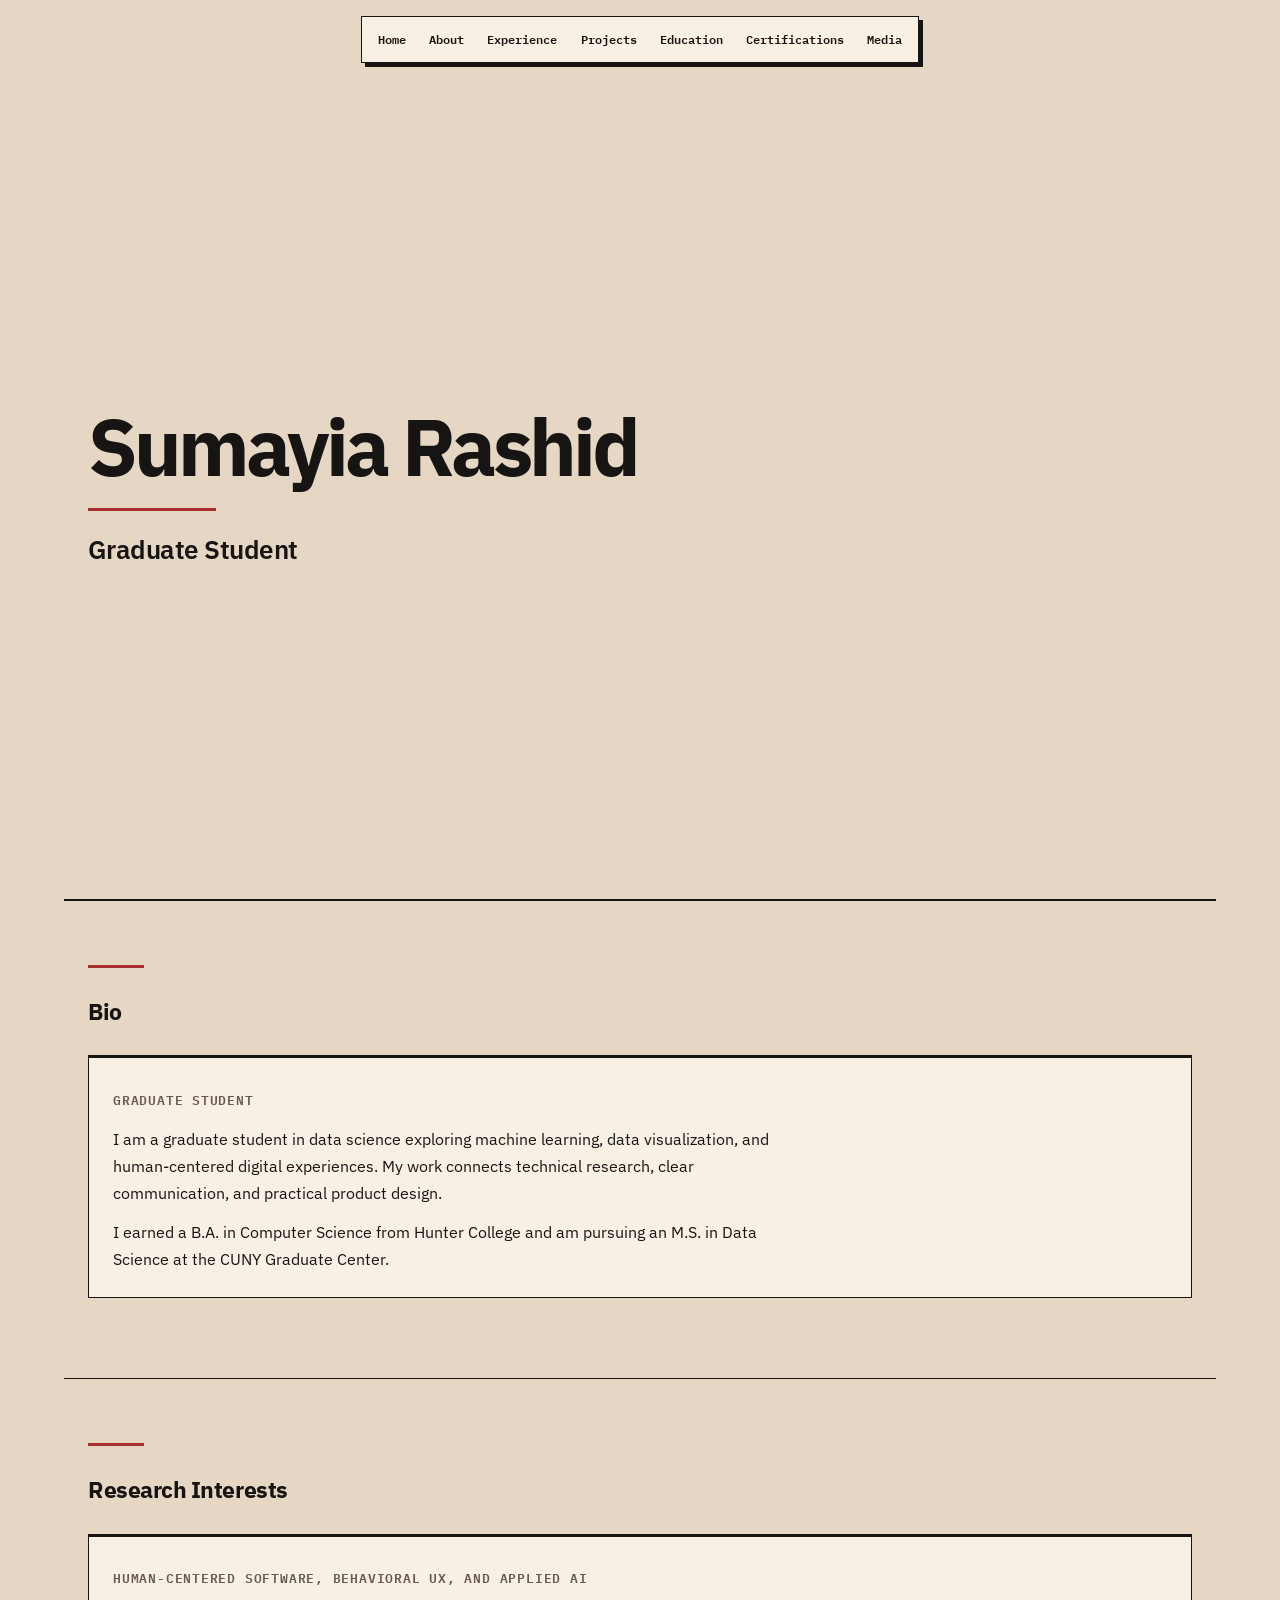
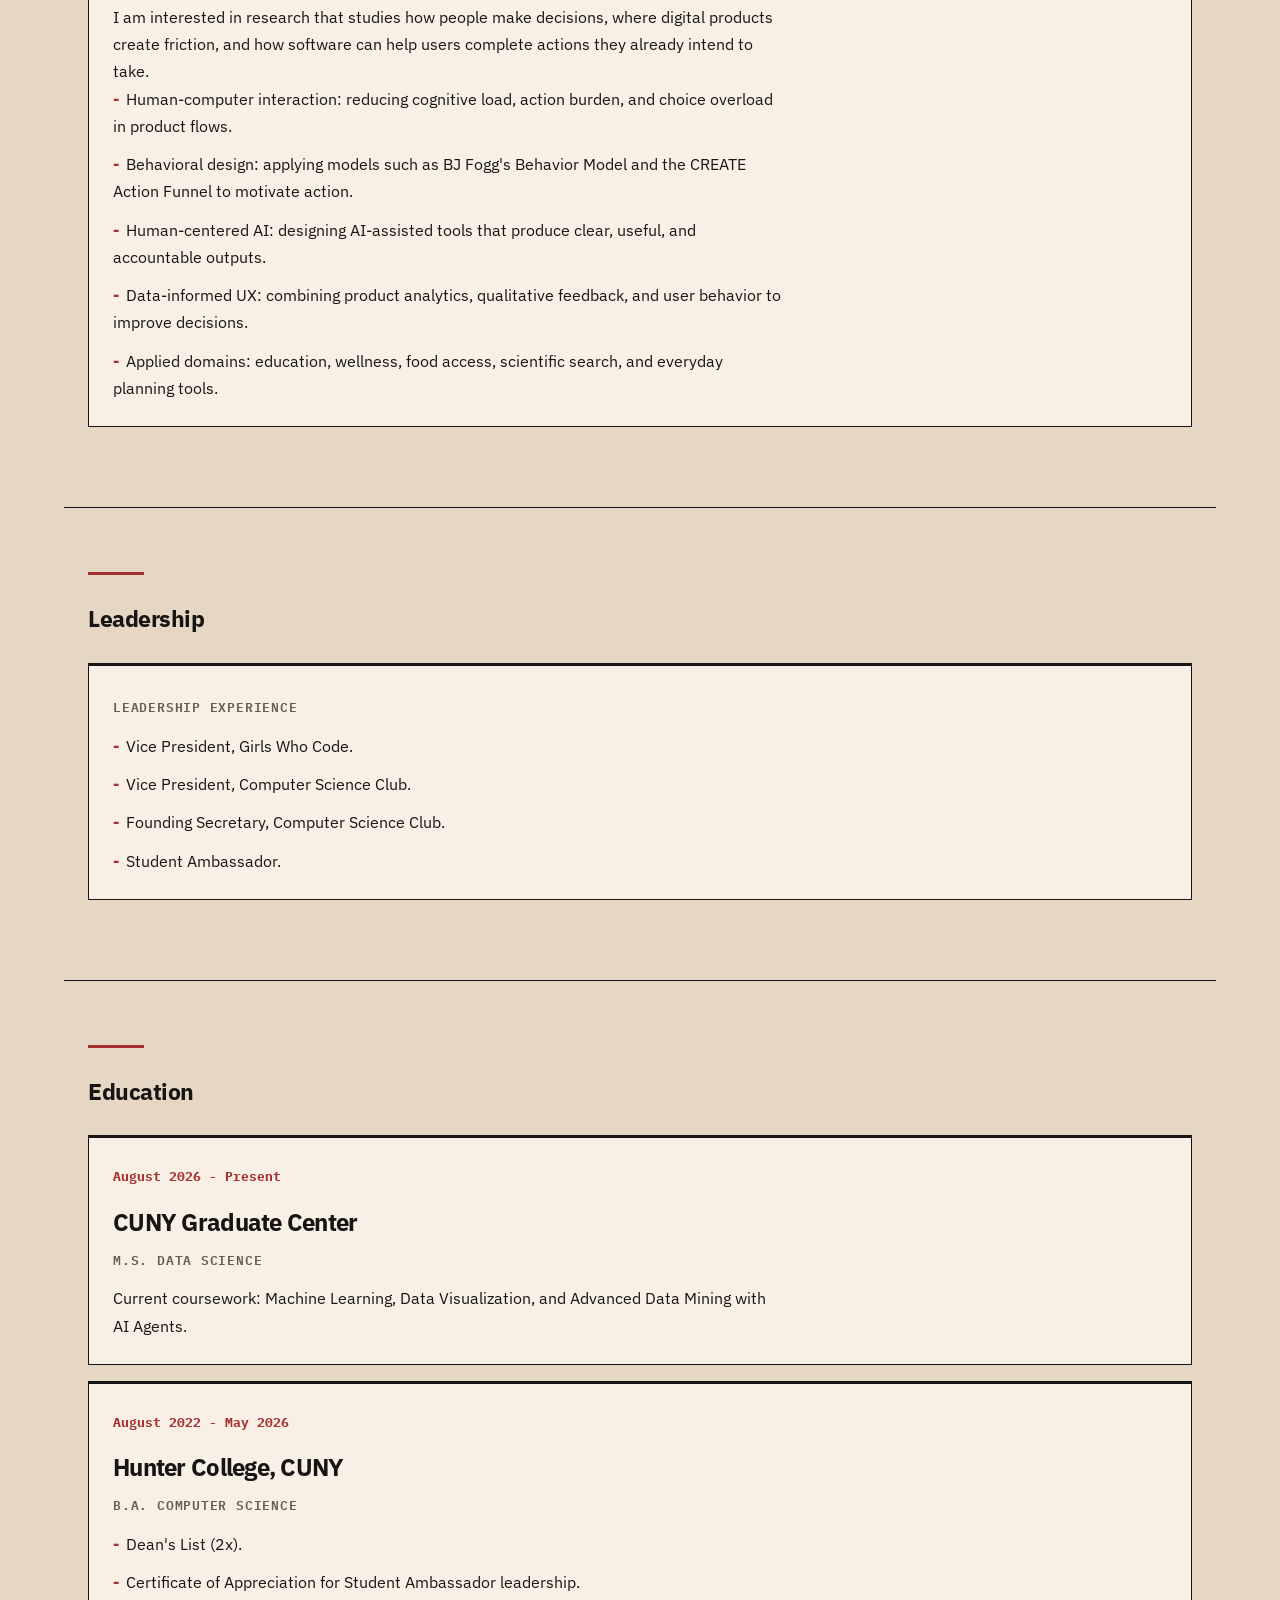
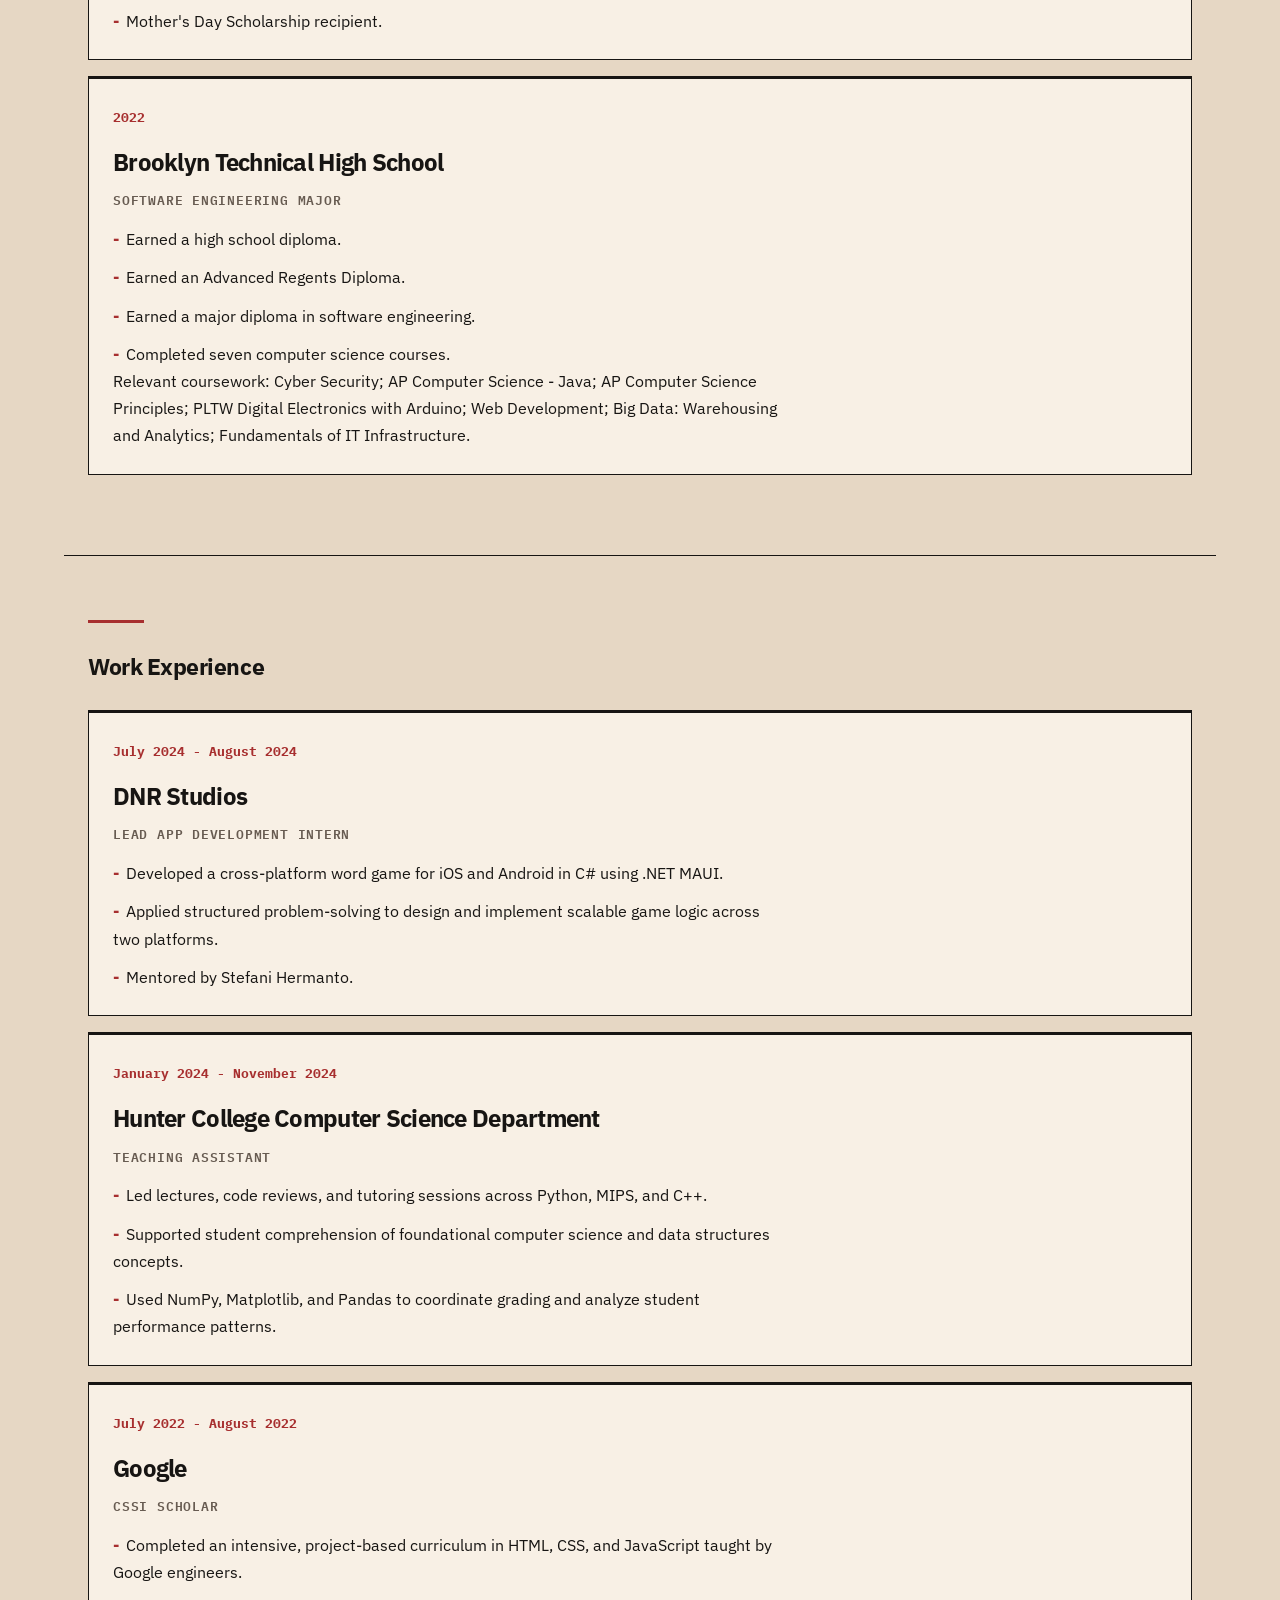
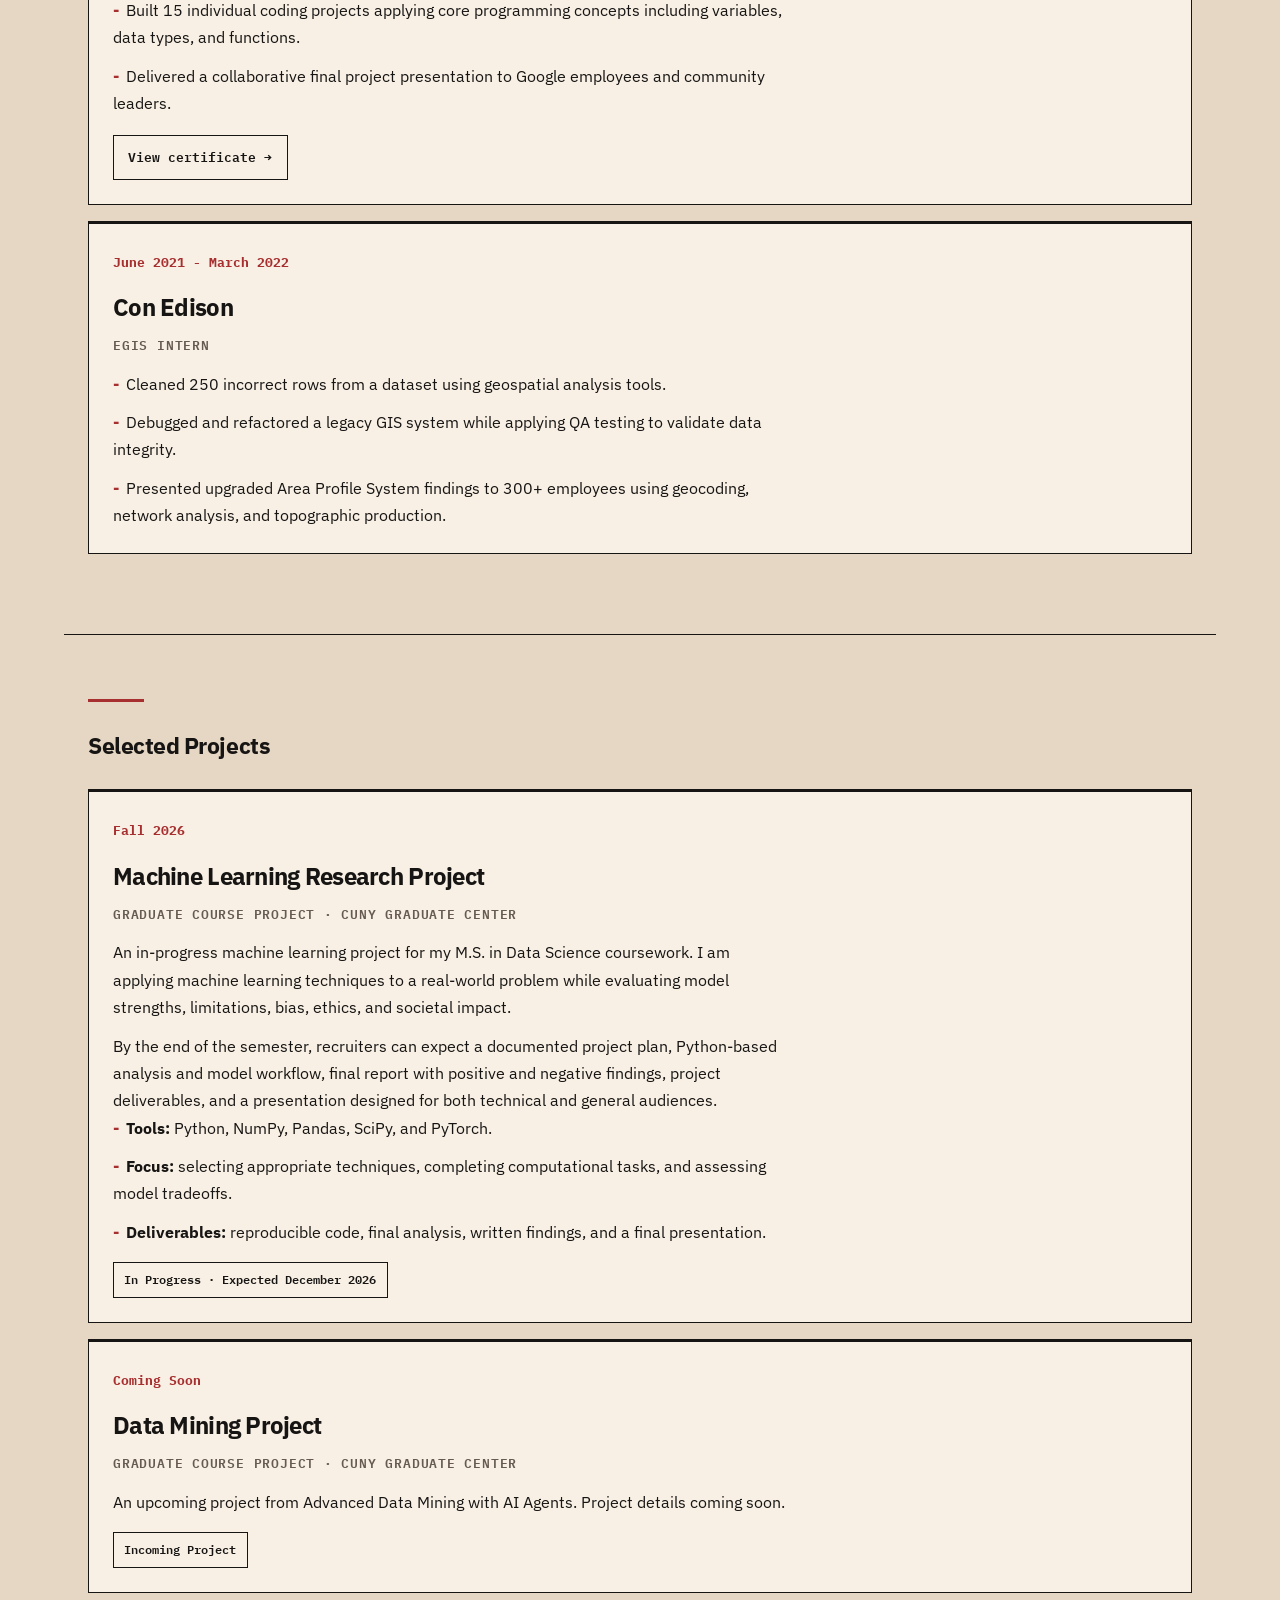
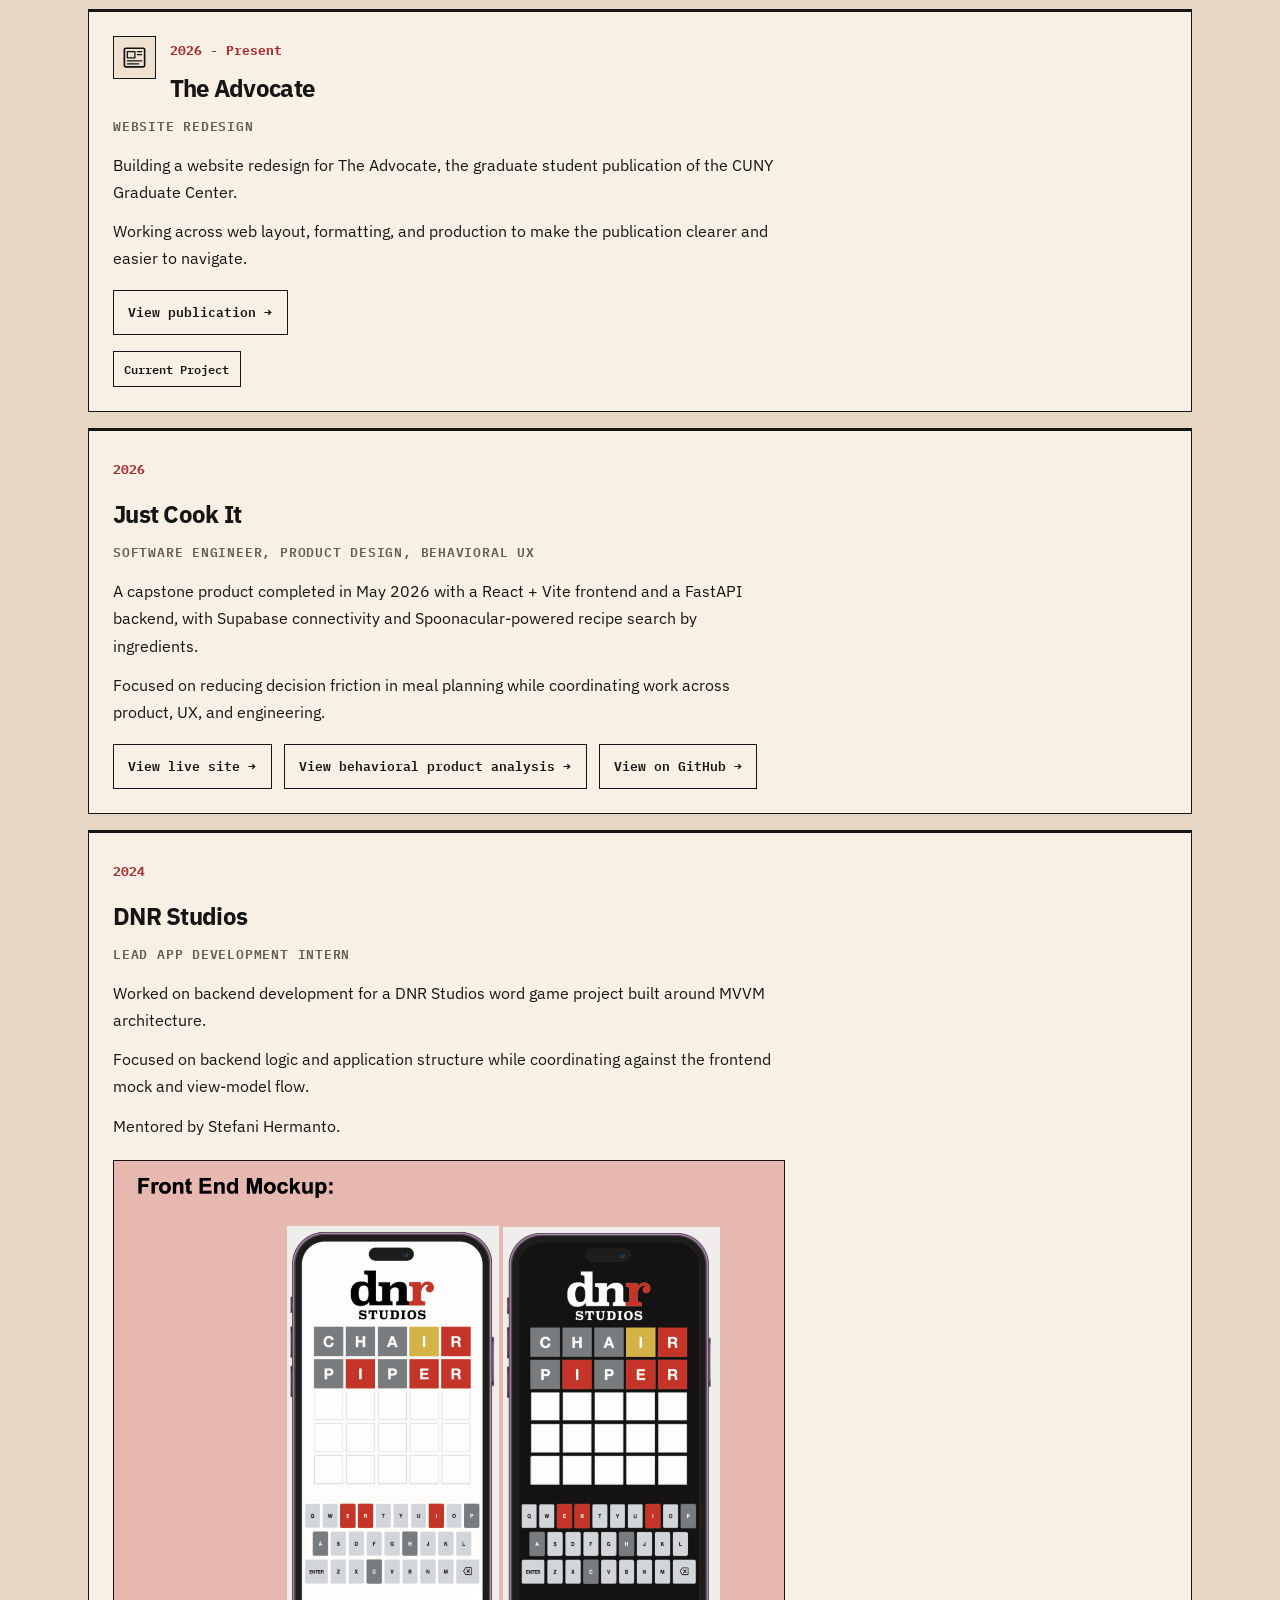
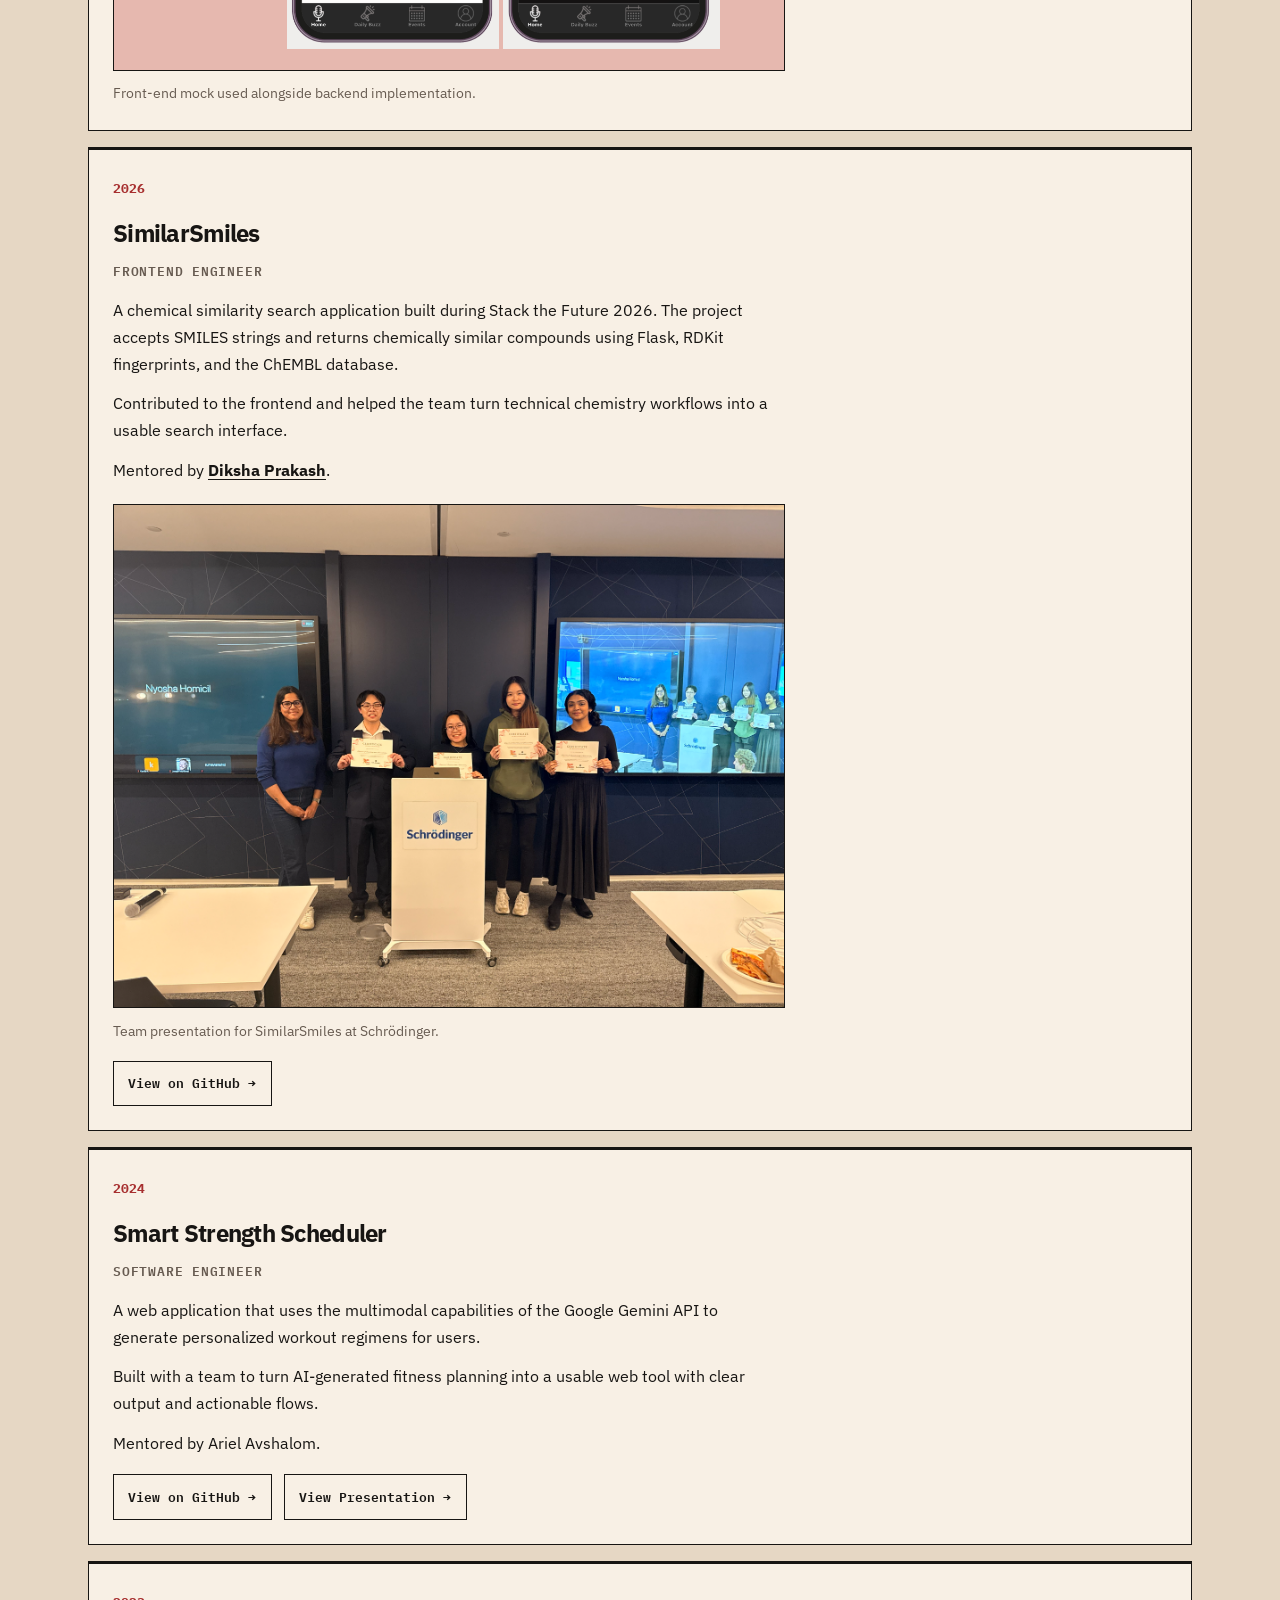
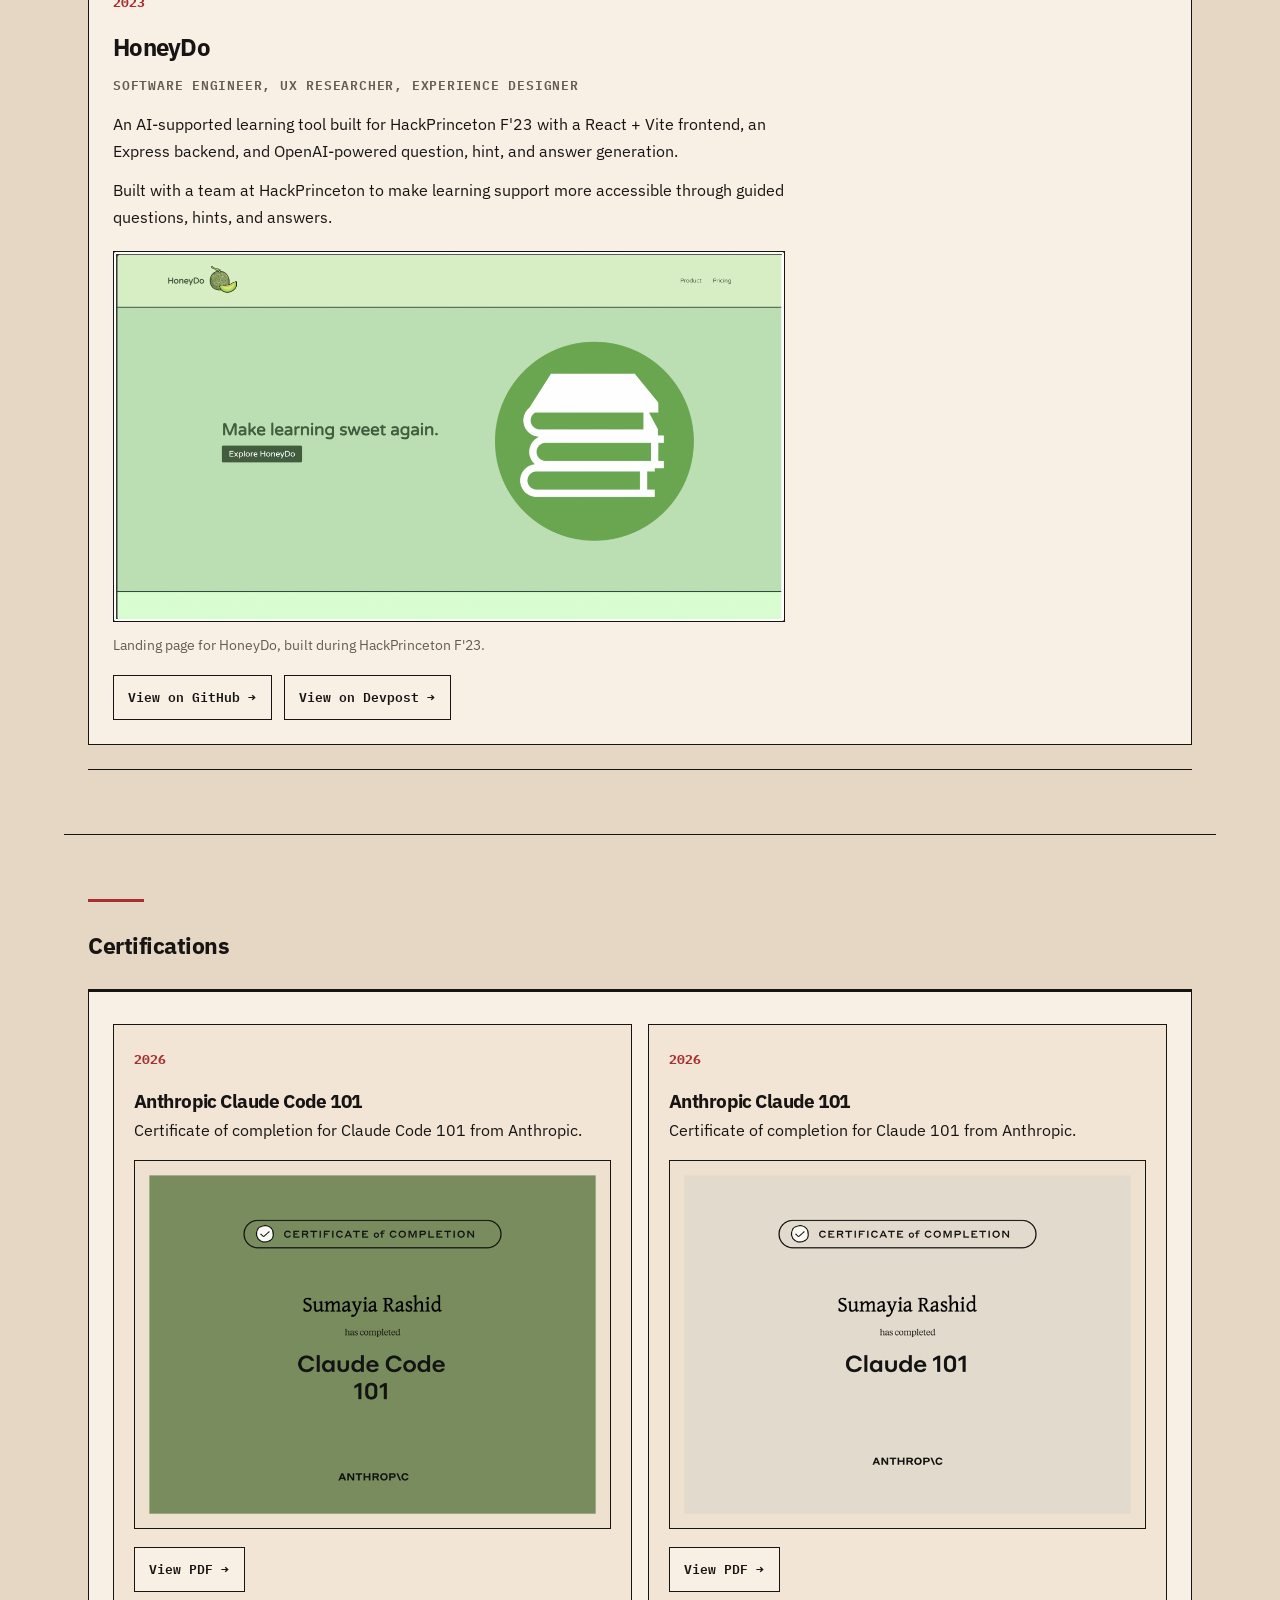
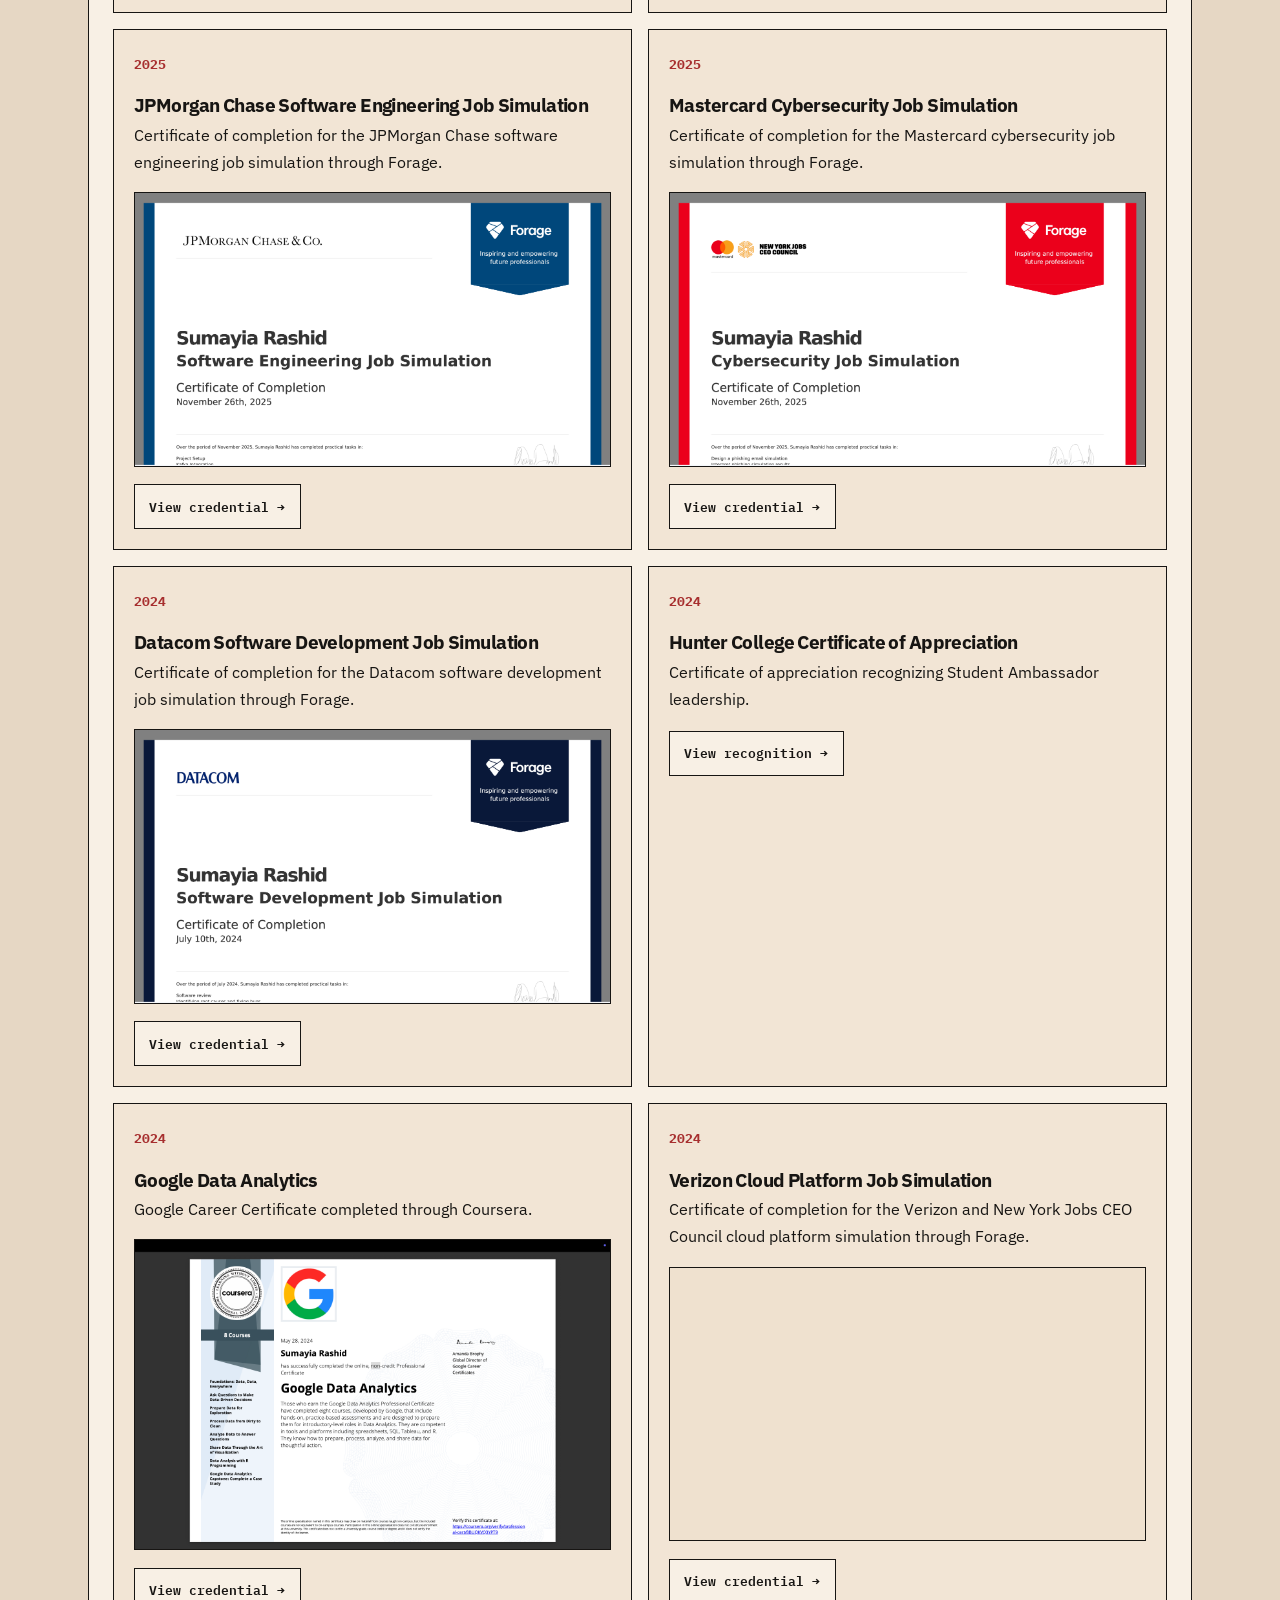
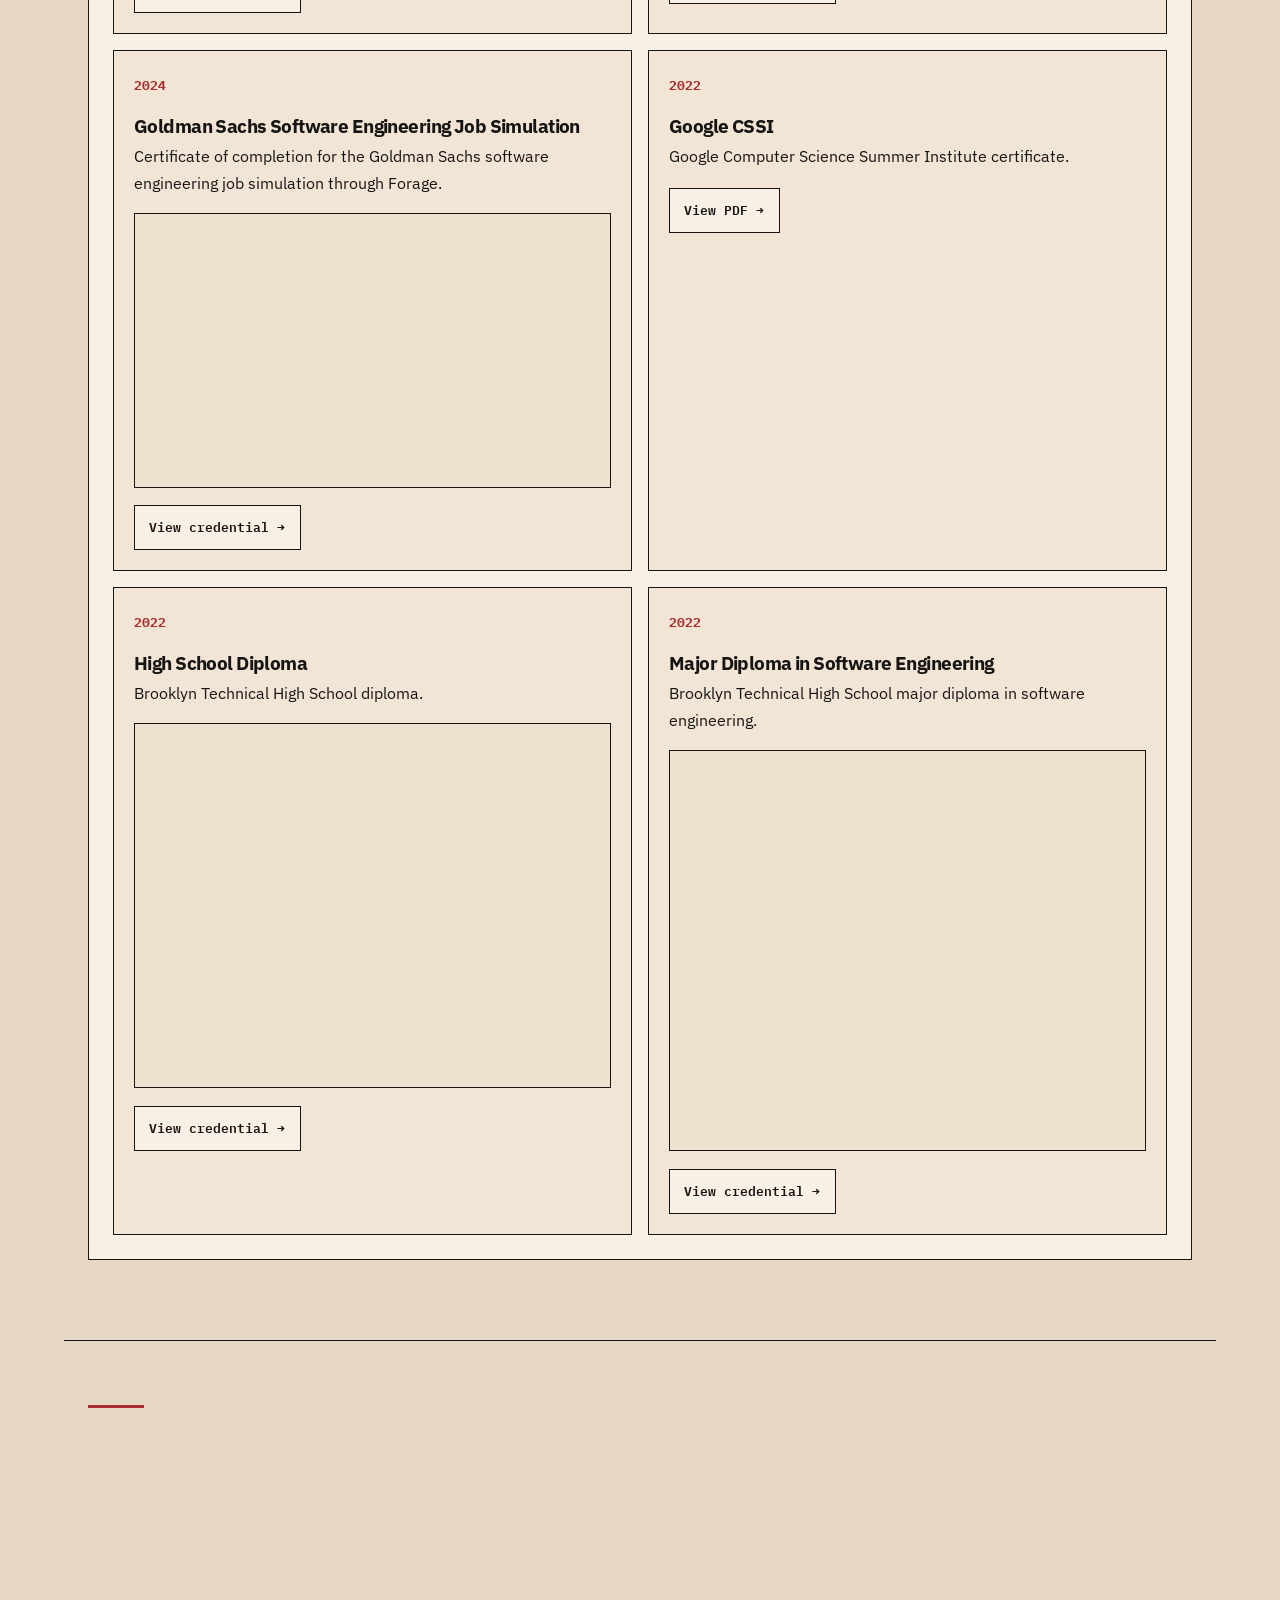
<file: index.html>
<!DOCTYPE html>
<html lang="en">
<head>
  <meta charset="UTF-8" />
  <meta name="viewport" content="width=device-width, initial-scale=1.0"/>
  <title>Sumayia Rashid | Graduate Student</title>
  <meta name="description" content="Sumayia Rashid is a graduate student and software engineer working across full-stack development, behavioral UX, and data-informed product design." />
  <link rel="preconnect" href="https://fonts.googleapis.com">
  <link rel="preconnect" href="https://fonts.gstatic.com" crossorigin>
  <link rel="stylesheet" href="style.css">
</head>

<body>
  <a class="skip-link" href="#content">Skip to content</a>

  <nav class="site-nav" aria-label="Primary navigation">
    <a href="#home">Home</a>
    <a href="#bio">About</a>
    <a href="#experience">Experience</a>
    <a href="#work">Projects</a>
    <a href="#education">Education</a>
    <a href="#certifications">Certifications</a>
    <a href="#talks-media">Media</a>
  </nav>

  <main id="content">
  <header id="home">
    <h1 id="animated-name">Sumayia Rashid</h1>
    <div class="divider"></div>
    <h2>Graduate Student</h2>
  </header>

  <section id="bio">
    <h2 class="section-title">Bio</h2>

    <div class="project">
      <p class="role">Graduate Student</p>
      <p>
        I am a graduate student in data science exploring machine learning, data visualization, and human-centered digital experiences.
        My work connects technical research, clear communication, and practical product design.
      </p>
      <p>
        I earned a B.A. in Computer Science from Hunter College and am pursuing an M.S. in Data Science
        at the CUNY Graduate Center.
      </p>
    </div>
  </section>

  <section id="interests">
    <h2 class="section-title">Research Interests</h2>

    <div class="project">
      <p class="role">Human-Centered Software, Behavioral UX, and Applied AI</p>
      <p>
        I am interested in research that studies how people make decisions, where digital products create friction,
        and how software can help users complete actions they already intend to take.
      </p>
      <ul>
        <li>Human-computer interaction: reducing cognitive load, action burden, and choice overload in product flows.</li>
        <li>Behavioral design: applying models such as BJ Fogg&apos;s Behavior Model and the CREATE Action Funnel to motivate action.</li>
        <li>Human-centered AI: designing AI-assisted tools that produce clear, useful, and accountable outputs.</li>
        <li>Data-informed UX: combining product analytics, qualitative feedback, and user behavior to improve decisions.</li>
        <li>Applied domains: education, wellness, food access, scientific search, and everyday planning tools.</li>
      </ul>
    </div>
  </section>

  <section id="leadership">
    <h2 class="section-title">Leadership</h2>

    <div class="project">
      <p class="role">Leadership Experience</p>
      <ul>
        <li>Vice President, Girls Who Code.</li>
        <li>Vice President, Computer Science Club.</li>
        <li>Founding Secretary, Computer Science Club.</li>
        <li>Student Ambassador.</li>
      </ul>
    </div>
  </section>

  <section id="education">
    <h2 class="section-title">Education</h2>

    <div class="project">
      <p class="project-year">August 2026 - Present</p>
      <h3>CUNY Graduate Center</h3>
      <p class="role">M.S. Data Science</p>
      <p>Current coursework: Machine Learning, Data Visualization, and Advanced Data Mining with AI Agents.</p>
    </div>

    <div class="project">
      <p class="project-year">August 2022 - May 2026</p>
      <h3>Hunter College, CUNY</h3>
      <p class="role">B.A. Computer Science</p>
      <ul>
        <li>Dean&apos;s List (2x).</li>
        <li>Certificate of Appreciation for Student Ambassador leadership.</li>
        <li>Mother&apos;s Day Scholarship recipient.</li>
      </ul>
    </div>

    <div class="project">
      <p class="project-year">2022</p>
      <h3>Brooklyn Technical High School</h3>
      <p class="role">Software Engineering Major</p>
      <ul>
        <li>Earned a high school diploma.</li>
        <li>Earned an Advanced Regents Diploma.</li>
        <li>Earned a major diploma in software engineering.</li>
        <li>Completed seven computer science courses.</li>
      </ul>
      <p>
        Relevant coursework: Cyber Security; AP Computer Science - Java;
        AP Computer Science Principles; PLTW Digital Electronics with Arduino;
        Web Development; Big Data: Warehousing and Analytics; Fundamentals of IT Infrastructure.
      </p>
    </div>
  </section>

  <section id="experience">
    <h2 class="section-title">Work Experience</h2>

    <div class="project">
      <p class="project-year">July 2024 - August 2024</p>
      <h3>DNR Studios</h3>
      <p class="role">Lead App Development Intern</p>
      <ul>
        <li>Developed a cross-platform word game for iOS and Android in C# using .NET MAUI.</li>
        <li>Applied structured problem-solving to design and implement scalable game logic across two platforms.</li>
        <li>Mentored by Stefani Hermanto.</li>
      </ul>
    </div>

    <div class="project">
      <p class="project-year">January 2024 - November 2024</p>
      <h3>Hunter College Computer Science Department</h3>
      <p class="role">Teaching Assistant</p>
      <ul>
        <li>Led lectures, code reviews, and tutoring sessions across Python, MIPS, and C++.</li>
        <li>Supported student comprehension of foundational computer science and data structures concepts.</li>
        <li>Used NumPy, Matplotlib, and Pandas to coordinate grading and analyze student performance patterns.</li>
      </ul>
    </div>

    <div class="project">
      <p class="project-year">July 2022 - August 2022</p>
      <h3>Google</h3>
      <p class="role">CSSI Scholar</p>
      <ul>
        <li>Completed an intensive, project-based curriculum in HTML, CSS, and JavaScript taught by Google engineers.</li>
        <li>Built 15 individual coding projects applying core programming concepts including variables, data types, and functions.</li>
        <li>Delivered a collaborative final project presentation to Google employees and community leaders.</li>
      </ul>
      <div class="project-links">
        <a href="assets/certifications/google-cssi.pdf" target="_blank" rel="noopener noreferrer">View certificate →</a>
      </div>
    </div>

    <div class="project">
      <p class="project-year">June 2021 - March 2022</p>
      <h3>Con Edison</h3>
      <p class="role">eGIS Intern</p>
      <ul>
        <li>Cleaned 250 incorrect rows from a dataset using geospatial analysis tools.</li>
        <li>Debugged and refactored a legacy GIS system while applying QA testing to validate data integrity.</li>
        <li>Presented upgraded Area Profile System findings to 300+ employees using geocoding, network analysis, and topographic production.</li>
      </ul>
    </div>
  </section>

  <section id="work">
    <h2 class="section-title">Selected Projects</h2>

    <div class="project">
      <p class="project-year">Fall 2026</p>
      <h3>Machine Learning Research Project</h3>
      <p class="role">Graduate Course Project · CUNY Graduate Center</p>

      <p>
        An in-progress machine learning project for my M.S. in Data Science coursework. I am applying machine learning
        techniques to a real-world problem while evaluating model strengths, limitations, bias, ethics, and societal impact.
      </p>

      <p>
        By the end of the semester, recruiters can expect a documented project plan, Python-based analysis and model
        workflow, final report with positive and negative findings, project deliverables, and a presentation designed
        for both technical and general audiences.
      </p>

      <ul>
        <li><strong>Tools:</strong> Python, NumPy, Pandas, SciPy, and PyTorch.</li>
        <li><strong>Focus:</strong> selecting appropriate techniques, completing computational tasks, and assessing model tradeoffs.</li>
        <li><strong>Deliverables:</strong> reproducible code, final analysis, written findings, and a final presentation.</li>
      </ul>

      <span class="tag">In Progress · Expected December 2026</span>
    </div>

    <div class="project">
      <p class="project-year">Coming Soon</p>
      <h3>Data Mining Project</h3>
      <p class="role">Graduate Course Project · CUNY Graduate Center</p>
      <p>An upcoming project from Advanced Data Mining with AI Agents. Project details coming soon.</p>
      <span class="tag">Incoming Project</span>
    </div>

    <div class="project">
      <div class="project-heading">
        <img class="section-icon" src="assets/icons/newspaper.svg" alt="" aria-hidden="true" />
        <div>
          <p class="project-year">2026 - Present</p>
          <h3>The Advocate</h3>
        </div>
      </div>
      <p class="role">Website Redesign</p>
      <p>Building a website redesign for The Advocate, the graduate student publication of the CUNY Graduate Center.</p>
      <p>Working across web layout, formatting, and production to make the publication clearer and easier to navigate.</p>
      <div class="project-links">
        <a href="https://gc-advocate.vercel.app" target="_blank" rel="noopener noreferrer">View publication →</a>
      </div>
      <span class="tag">Current Project</span>
    </div>

    <div class="project">
      <p class="project-year">2026</p>
      <h3>Just Cook It</h3>
      <p class="role">Software Engineer, Product Design, Behavioral UX</p>

      <p>
        A capstone product completed in May 2026 with a React + Vite frontend and a FastAPI backend,
        with Supabase connectivity and Spoonacular-powered recipe search by ingredients.
      </p>

      <p>
        Focused on reducing decision friction in meal planning while coordinating work across product, UX, and engineering.
      </p>

      <div class="project-links">
        <a href="https://just-cook-it.vercel.app" target="_blank" rel="noopener noreferrer">View live site →</a>
        <a href="just-cook-it-behavioral-ux-analysis.html">View behavioral product analysis →</a>
        <a href="https://github.com/Hunter-College-Capstone-Spring-2026/Just-Cook-It" target="_blank" rel="noopener noreferrer">View on GitHub →</a>
      </div>

    </div>

    <div class="project">
      <p class="project-year">2024</p>
      <h3>DNR Studios</h3>
      <p class="role">Lead App Development Intern</p>

      <p>
        Worked on backend development for a DNR Studios word game project built around MVVM architecture.
      </p>

      <p>
        Focused on backend logic and application structure while coordinating against the frontend mock and view-model flow.
      </p>

      <p>
        Mentored by Stefani Hermanto.
      </p>

      <figure class="project-mock">
        <img src="assets/dnr-studios-word-game-frontend-mock.png" alt="DNR Studios front-end mock showing light and dark mobile word game screens" loading="lazy" decoding="async" />
        <figcaption>Front-end mock used alongside backend implementation.</figcaption>
      </figure>
    </div>

    <div class="project">
      <p class="project-year">2026</p>
      <h3>SimilarSmiles</h3>
      <p class="role">Frontend Engineer</p>

      <p>
        A chemical similarity search application built during Stack the Future 2026.
        The project accepts SMILES strings and returns chemically similar compounds
        using Flask, RDKit fingerprints, and the ChEMBL database.
      </p>

      <p>
        Contributed to the frontend and helped the team turn technical chemistry workflows into a usable search interface.
      </p>

      <p>
        Mentored by <a class="inline-link" href="https://www.linkedin.com/in/diksha-prakash/" target="_blank" rel="noopener noreferrer">Diksha Prakash</a>.
      </p>

      <figure class="project-mock">
        <img src="assets/similarsmiles-team-photo.png" alt="SimilarSmiles team presenting at Schrödinger" loading="lazy" decoding="async" />
        <figcaption>Team presentation for SimilarSmiles at Schrödinger.</figcaption>
      </figure>

      <div class="project-links">
        <a href="https://github.com/sumayiar/Schrodinger_Hackathon_2026" target="_blank" rel="noopener noreferrer">View on GitHub →</a>
      </div>
    </div>

    <div class="project">
      <p class="project-year">2024</p>
      <h3>Smart Strength Scheduler</h3>
      <p class="role">Software Engineer</p>

      <p>
        A web application that uses the multimodal capabilities of the Google Gemini API
        to generate personalized workout regimens for users.
      </p>

      <p>
        Built with a team to turn AI-generated fitness planning into a usable web tool with clear output and actionable flows.
      </p>

      <p>
        Mentored by Ariel Avshalom.
      </p>

      <div class="project-links">
        <a href="https://github.com/sumayiar/ai_fitness_tracker" target="_blank" rel="noopener noreferrer">View on GitHub →</a>
        <a href="https://docs.google.com/presentation/d/1kRBwO7WH3fEf0XqNBXirIPbV8tGIAD1J86wHASzEegE/edit?usp=sharing" target="_blank" rel="noopener noreferrer">View Presentation →</a>
      </div>
    </div>

    <div class="project">
      <p class="project-year">2023</p>
      <h3>HoneyDo</h3>
      <p class="role">Software Engineer, UX Researcher, Experience Designer</p>

      <p>
        An AI-supported learning tool built for HackPrinceton F&apos;23 with a React + Vite
        frontend, an Express backend, and OpenAI-powered question, hint, and answer generation.
      </p>

      <p>
        Built with a team at HackPrinceton to make learning support more accessible through guided questions, hints, and answers.
      </p>

      <figure class="project-mock">
        <img src="assets/honeydo-landing-page.png" alt="HoneyDo landing page mockup with green learning interface" loading="lazy" decoding="async" />
        <figcaption>Landing page for HoneyDo, built during HackPrinceton F&apos;23.</figcaption>
      </figure>

      <div class="project-links">
        <a href="https://github.com/sumayiar/hackprinceton-f23" target="_blank" rel="noopener noreferrer">View on GitHub →</a>
        <a href="https://devpost.com/software/honeydo" target="_blank" rel="noopener noreferrer">View on Devpost →</a>
      </div>
    </div>

    <div class="skyline"></div>
  </section>

  <section id="certifications">
    <h2 class="section-title">Certifications</h2>

    <div class="project">
      <div class="cert-grid">
        <article class="cert-card">
          <p class="project-year">2026</p>
          <h3>Anthropic Claude Code 101</h3>
          <p>Certificate of completion for Claude Code 101 from Anthropic.</p>
          <img src="assets/certifications/anthropic-claude-code-101-certificate.png" alt="Anthropic Claude Code 101 certificate" loading="lazy" decoding="async" />
          <div class="project-links">
            <a href="assets/certifications/anthropic-claude-code-101-certificate.pdf" target="_blank" rel="noopener noreferrer">View PDF →</a>
          </div>
        </article>

        <article class="cert-card">
          <p class="project-year">2026</p>
          <h3>Anthropic Claude 101</h3>
          <p>Certificate of completion for Claude 101 from Anthropic.</p>
          <img src="assets/certifications/anthropic-claude-101-certificate.png" alt="Anthropic Claude 101 certificate" loading="lazy" decoding="async" />
          <div class="project-links">
            <a href="assets/certifications/anthropic-claude-101-certificate.pdf" target="_blank" rel="noopener noreferrer">View PDF →</a>
          </div>
        </article>

        <article class="cert-card">
          <p class="project-year">2025</p>
          <h3>JPMorgan Chase Software Engineering Job Simulation</h3>
          <p>Certificate of completion for the JPMorgan Chase software engineering job simulation through Forage.</p>
          <img src="assets/certifications/jpmorgan-chase-software-engineering-job-simulation.png" alt="JPMorgan Chase Software Engineering Job Simulation certificate" loading="lazy" decoding="async" />
          <div class="project-links">
            <a href="assets/certifications/jpmorgan-chase-software-engineering-job-simulation.png" target="_blank" rel="noopener noreferrer">View credential →</a>
          </div>
        </article>

        <article class="cert-card">
          <p class="project-year">2025</p>
          <h3>Mastercard Cybersecurity Job Simulation</h3>
          <p>Certificate of completion for the Mastercard cybersecurity job simulation through Forage.</p>
          <img src="assets/certifications/mastercard-cybersecurity-job-simulation.png" alt="Mastercard Cybersecurity Job Simulation certificate" loading="lazy" decoding="async" />
          <div class="project-links">
            <a href="assets/certifications/mastercard-cybersecurity-job-simulation.png" target="_blank" rel="noopener noreferrer">View credential →</a>
          </div>
        </article>

        <article class="cert-card">
          <p class="project-year">2024</p>
          <h3>Datacom Software Development Job Simulation</h3>
          <p>Certificate of completion for the Datacom software development job simulation through Forage.</p>
          <img src="assets/certifications/datacom-software-development-job-simulation.png" alt="Datacom Software Development Job Simulation certificate" loading="lazy" decoding="async" />
          <div class="project-links">
            <a href="assets/certifications/datacom-software-development-job-simulation.png" target="_blank" rel="noopener noreferrer">View credential →</a>
          </div>
        </article>

        <article class="cert-card">
          <p class="project-year">2024</p>
          <h3>Hunter College Certificate of Appreciation</h3>
          <p>Certificate of appreciation recognizing Student Ambassador leadership.</p>
          <div class="project-links">
            <a href="https://www.hunter.cuny.edu/news/hunter-prez-thanks-student-ambassadors-leaders/" target="_blank" rel="noopener noreferrer">View recognition →</a>
          </div>
        </article>

        <article class="cert-card">
          <p class="project-year">2024</p>
          <h3>Google Data Analytics</h3>
          <p>Google Career Certificate completed through Coursera.</p>
          <img src="assets/certifications/google-data-analytics.png" alt="Google Data Analytics certificate" loading="lazy" decoding="async" />
          <div class="project-links">
            <a href="assets/certifications/google-data-analytics.png" target="_blank" rel="noopener noreferrer">View credential →</a>
          </div>
        </article>

        <article class="cert-card">
          <p class="project-year">2024</p>
          <h3>Verizon Cloud Platform Job Simulation</h3>
          <p>Certificate of completion for the Verizon and New York Jobs CEO Council cloud platform simulation through Forage.</p>
          <img src="assets/certifications/verizon-cloud-platform-job-simulation.png" alt="Verizon Cloud Platform Job Simulation certificate" loading="lazy" decoding="async" />
          <div class="project-links">
            <a href="assets/certifications/verizon-cloud-platform-job-simulation.png" target="_blank" rel="noopener noreferrer">View credential →</a>
          </div>
        </article>

        <article class="cert-card">
          <p class="project-year">2024</p>
          <h3>Goldman Sachs Software Engineering Job Simulation</h3>
          <p>Certificate of completion for the Goldman Sachs software engineering job simulation through Forage.</p>
          <img src="assets/certifications/goldman-sachs-software-engineering-job-simulation.png" alt="Goldman Sachs Software Engineering Job Simulation certificate" loading="lazy" decoding="async" />
          <div class="project-links">
            <a href="assets/certifications/goldman-sachs-software-engineering-job-simulation.png" target="_blank" rel="noopener noreferrer">View credential →</a>
          </div>
        </article>

        <article class="cert-card">
          <p class="project-year">2022</p>
          <h3>Google CSSI</h3>
          <p>Google Computer Science Summer Institute certificate.</p>
          <div class="project-links">
            <a href="assets/certifications/google-cssi.pdf" target="_blank" rel="noopener noreferrer">View PDF →</a>
          </div>
        </article>

        <article class="cert-card">
          <p class="project-year">2022</p>
          <h3>High School Diploma</h3>
          <p>Brooklyn Technical High School diploma.</p>
          <img src="assets/certifications/high-school-diploma.png" alt="High school diploma" loading="lazy" decoding="async" />
          <div class="project-links">
            <a href="assets/certifications/high-school-diploma.png" target="_blank" rel="noopener noreferrer">View credential →</a>
          </div>
        </article>

        <article class="cert-card">
          <p class="project-year">2022</p>
          <h3>Major Diploma in Software Engineering</h3>
          <p>Brooklyn Technical High School major diploma in software engineering.</p>
          <img src="assets/certifications/software-engineering-major-diploma.png" alt="Major diploma in software engineering" loading="lazy" decoding="async" />
          <div class="project-links">
            <a href="assets/certifications/software-engineering-major-diploma.png" target="_blank" rel="noopener noreferrer">View credential →</a>
          </div>
        </article>
      </div>
    </div>
  </section>

  <section id="talks-media">
    <h2 class="section-title">Talks &amp; Media</h2>

    <div class="project">
      <p class="project-year">2026</p>
      <h3>Behavioral Design Presentation</h3>
      <p class="role">Research Communication</p>

      <p>
        A presentation that highlights my behavioral design thinking, research framing,
        and the way I communicate product rationale to collaborators and stakeholders.
      </p>

      <div class="project-links">
        <a href="https://docs.google.com/presentation/d/1WL7Adwxb-VN_QgPFcYrKG069yON7OBXXZD_DsHuH6d4/edit?usp=sharing" target="_blank" rel="noopener noreferrer">View presentation →</a>
      </div>
    </div>

    <div class="project">
      <p class="project-year">2026</p>
      <h3>Mother&apos;s Day Scholarship Feature</h3>
      <p class="role">Media Feature</p>

      <p>
        Featured as a Mother&apos;s Day Scholarship recipient.
      </p>

      <div class="project-links">
        <a href="https://www.youtube.com/watch?v=L5YyI-9PjBQ" target="_blank" rel="noopener noreferrer">View feature →</a>
      </div>
    </div>

    <div class="project">
      <p class="project-year">2024</p>
      <h3>Hunter Student Ambassador Recognition</h3>
      <p class="role">Leadership Recognition</p>

      <p>
        Recognized for Student Ambassador leadership at Hunter College.
      </p>

      <div class="project-links">
        <a href="https://www.hunter.cuny.edu/news/hunter-prez-thanks-student-ambassadors-leaders/" target="_blank" rel="noopener noreferrer">View recognition →</a>
      </div>
    </div>

  </section>
  </main>

  <footer>
    © 2026 · Designed and built by Sumayia Rashid
  </footer>

  <script src="script.js"></script>
</body>
</html>
</file>
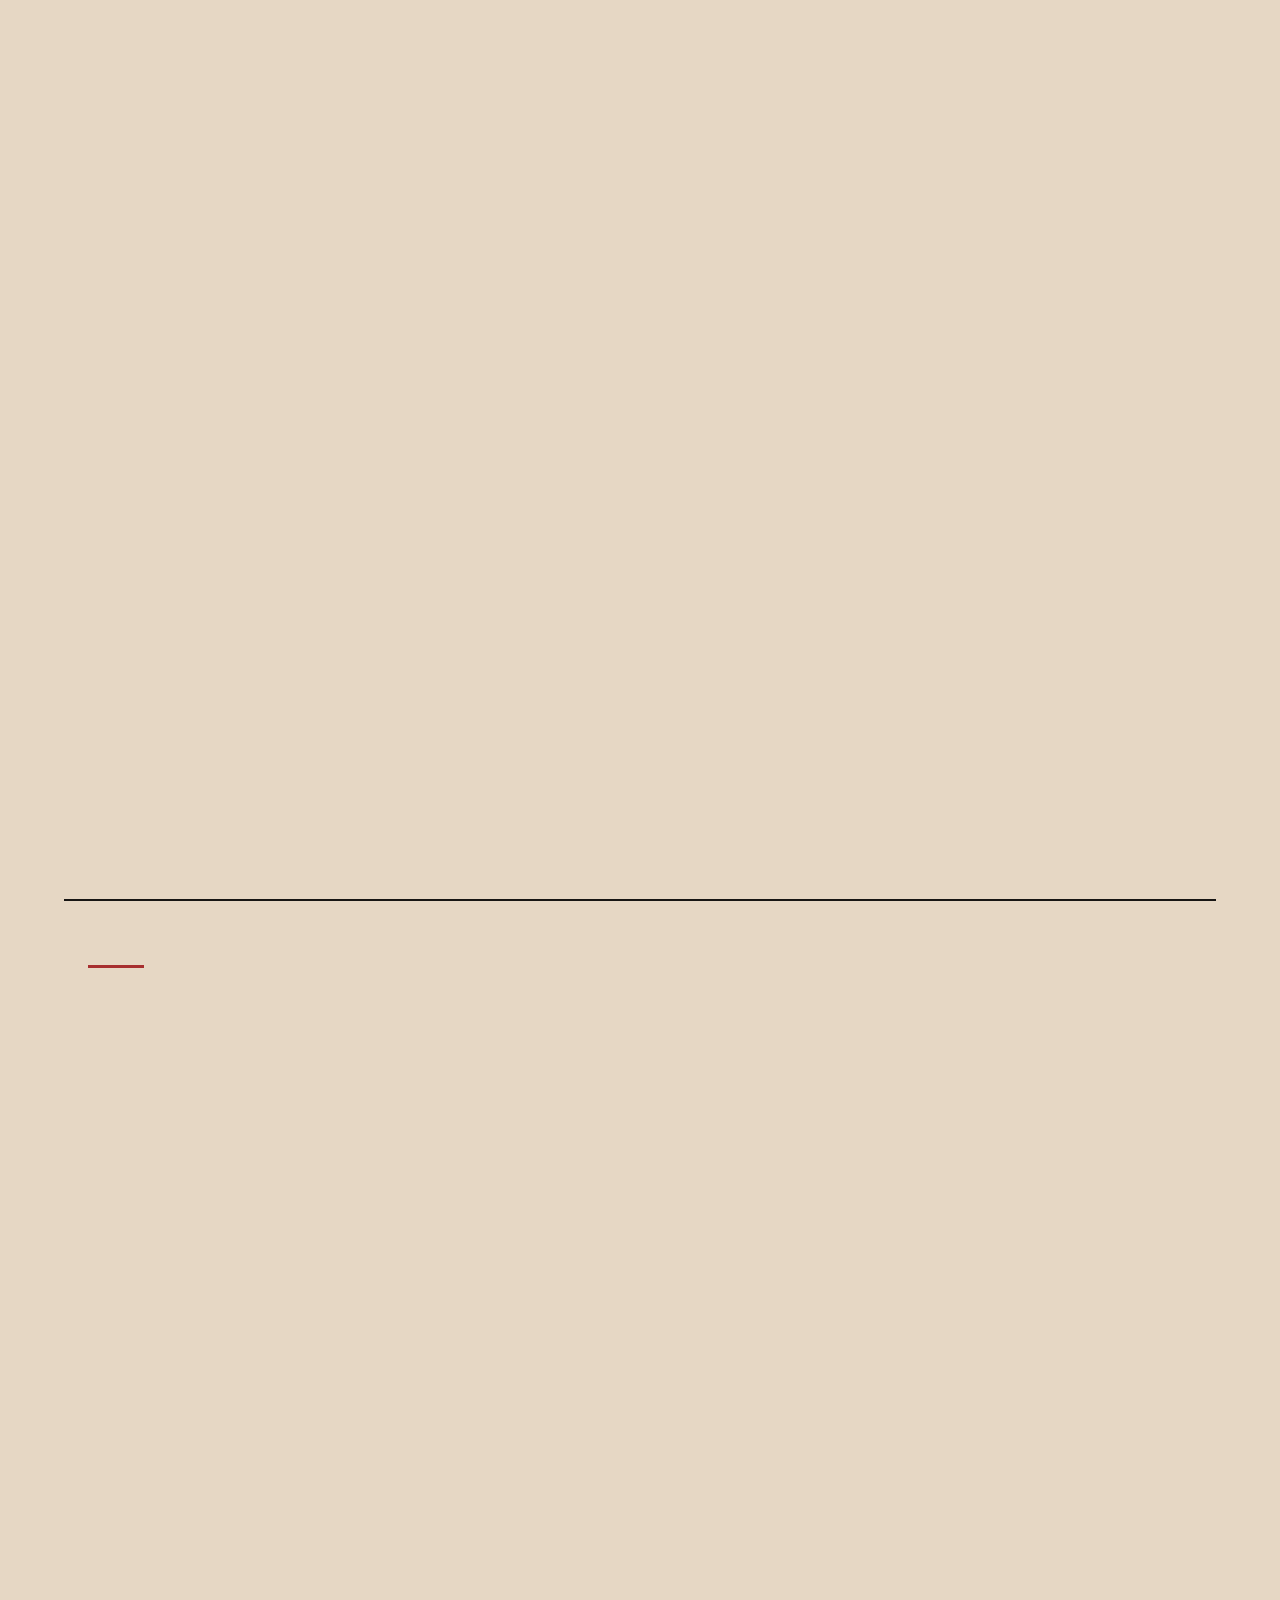
<file: just-cook-it-behavioral-ux-analysis.html>
<!DOCTYPE html>
<html lang="en">
<head>
  <meta charset="UTF-8" />
  <meta name="viewport" content="width=device-width, initial-scale=1.0"/>
  <title>Just Cook It | Behavioral UX Analysis</title>
  <link rel="stylesheet" href="style.css">
</head>
<body>
  <header>
    <h1>Just Cook It</h1>
    <div class="divider"></div>
    <h2>Behavioral UX Analysis</h2>
  </header>

  <section>
    <div class="project">
      <h3>Case Study Snapshot for Recruiters & Hiring Managers</h3>
      <p>
        In Just Cook It, I am implementing BJ Fogg's Behavior Model to help users
        build sustainable cooking habits through motivation, ability, and timely prompts.
      </p>
      <p>
        My goal was to "help people do what they already want to do and help people feel successful."
        To support that goal, I analyzed human decision making and used those insights to guide
        the product's behavioral design choices.
      </p>
      <p>
        I also acknowledged the cultural context and tailored the design accordingly for busy Americans.
      </p>
      <p>
        This work reflects how I combine software engineering, UX research, and experience design
        to translate behavioral insights into practical product decisions and implementation-ready flows.
      </p>
      <p>
        This week, I focused on lessening the burden of action and information and avoiding choice overload
        so users can move toward cooking with less friction, fewer decisions, and clearer next steps.
      </p>
      <p>
        I also focused on being authentic and personal in the experience, making the design feel genuine,
        truthful, and relatable so users can have a more intuitive, connected, and engaging interaction.
      </p>
      <a href="index.html">Back to Portfolio →</a>
    </div>
  </section>

  <section>
    <div class="project">
      <h3>Additional Behavioral Framework: CREATE Action Funnel</h3>
      <p class="role">Behavioral Strategy Layer for Increased Cooking Frequency</p>
      <p>
        In addition to BJ Fogg's Behavior Model, I implemented Stephen Wendel's CREATE Action Funnel
        to make this behavior strategy explicit and actionable.
      </p>
      <p>
        I chose to explore the CREATE Action Funnel because it motivates action through six key stages,
        helping identify where users drop off and what design interventions can move them forward.
      </p>
      <p>
        That direction also aligned with UX guidance I reviewed on roadmap.sh, especially around
        "Avoid Choice Overload," "Lessen the Burden of Action / Info," and "Be Authentic and Personal"
        as practical ways to support action and build user connection.
      </p>
      <ul>
        <li>Prioritized user motivation and confidence across each stage of action</li>
        <li>Mapped friction points to specific UX and content decisions</li>
        <li>Designed prompts and flows that encourage users to cook more consistently</li>
      </ul>
    </div>
  </section>

  <footer>
    © 2026 · Sumayia Rashid
  </footer>
</body>
</html>
</file>
<file: style.css>
@import url("https://fonts.googleapis.com/css2?family=IBM+Plex+Mono:wght@400;500;600&family=IBM+Plex+Sans:wght@400;500;600;700&display=swap");

:root {
  --bg: #e6d7c4;
  --surface: #f8f0e5;
  --surface-soft: #f2e5d5;
  --image-bg: #efe1cf;
  --text: #171513;
  --muted: #675b51;
  --line: #171513;
  --red: #a72f2f;
  --border: #cdbda9;
  --font-body: "IBM Plex Sans", sans-serif;
  --font-mono: "IBM Plex Mono", monospace;
}

* {
  box-sizing: border-box;
  margin: 0;
  padding: 0;
}

html {
  scroll-behavior: smooth;
  scroll-padding-top: 6rem;
}

body {
  min-height: 100vh;
  background: var(--bg);
  color: var(--text);
  font-family: var(--font-body);
  line-height: 1.7;
  overflow-x: hidden;
}

.skip-link {
  position: fixed;
  top: 0.75rem;
  left: 0.75rem;
  z-index: 6;
  padding: 0.55rem 0.75rem;
  border: 1px solid var(--line);
  background: var(--surface);
  color: var(--text);
  font-family: var(--font-mono);
  font-size: 0.78rem;
  text-decoration: none;
  transform: translateY(-150%);
  transition: transform 0.2s ease;
}

.skip-link:focus-visible {
  transform: translateY(0);
}

.site-nav {
  position: fixed;
  top: 1rem;
  left: 50%;
  z-index: 4;
  display: flex;
  max-width: min(50rem, calc(100vw - 2rem));
  padding: 0.35rem;
  overflow-x: auto;
  gap: 0.15rem;
  border: 1px solid var(--line);
  background: var(--surface);
  box-shadow: 4px 4px 0 var(--line);
  transform: translateX(-50%);
}

.site-nav a {
  flex: 0 0 auto;
  padding: 0.45rem 0.65rem;
  color: var(--text);
  font-family: var(--font-mono);
  font-size: 0.72rem;
  font-weight: 600;
  text-decoration: none;
  white-space: nowrap;
  transition: background 0.2s ease, color 0.2s ease;
}

.site-nav a:hover,
.site-nav a:focus-visible {
  background: var(--red);
  color: #fffaf3;
}

header,
section,
footer {
  position: relative;
  z-index: 1;
  width: min(100%, 72rem);
  margin: 0 auto;
  padding: 4rem 1.5rem;
}

header {
  min-height: 100vh;
  min-height: 100svh;
  display: flex;
  flex-direction: column;
  justify-content: center;
  align-items: flex-start;
  padding-top: 8rem;
  border-bottom: 1px solid var(--line);
}

section {
  border-top: 1px solid var(--line);
}

section::before {
  content: "";
  display: block;
  width: 3.5rem;
  height: 3px;
  margin-bottom: 1.5rem;
  background: var(--red);
}

.eyebrow,
h1,
.divider,
header h2,
.section-title,
.project,
.skyline,
footer {
  opacity: 0;
  transform: translateY(1rem);
  transition: opacity 0.55s ease, transform 0.55s ease;
}

.is-visible {
  opacity: 1;
  transform: translateY(0);
}

.eyebrow,
.project-year,
.role,
.tag {
  font-family: var(--font-mono);
}

.eyebrow {
  color: var(--red);
  font-size: 0.82rem;
  font-weight: 700;
  letter-spacing: 0.08em;
  text-transform: uppercase;
}

h1,
h2,
h3 {
  font-family: var(--font-body);
}

h1 {
  margin-top: 1rem;
  font-size: clamp(3rem, 8vw, 5rem);
  line-height: 0.98;
  font-weight: 800;
  letter-spacing: -0.05em;
}

header h2 {
  max-width: 40rem;
  margin-top: 1rem;
  font-size: clamp(1.2rem, 2.4vw, 1.65rem);
  font-weight: 600;
  letter-spacing: -0.02em;
}

.divider {
  width: 100%;
  max-width: 8rem;
  height: 3px;
  margin-top: 1.4rem;
  background: var(--red);
}

.section-title {
  margin-bottom: 1.5rem;
  font-size: 1.45rem;
  font-weight: 700;
  letter-spacing: -0.02em;
}

.project {
  margin-bottom: 1rem;
  padding: 1.5rem;
  background: var(--surface);
  border: 1px solid var(--line);
  border-top: 3px solid var(--line);
}

.project-year {
  display: inline-block;
  margin-bottom: 0.8rem;
  color: var(--red);
  font-size: 0.82rem;
  font-weight: 700;
}

.project-heading {
  display: flex;
  align-items: flex-start;
  gap: 0.85rem;
}

.project-heading .project-year {
  margin-bottom: 0.35rem;
}

.section-icon {
  flex: 0 0 auto;
  width: 2.7rem;
  height: 2.7rem;
  padding: 0.45rem;
  border: 1px solid var(--line);
  background: var(--image-bg);
}

.project h3 {
  font-size: 1.5rem;
  font-weight: 700;
  letter-spacing: -0.03em;
}

.role {
  margin-top: 0.4rem;
  margin-bottom: 0.9rem;
  color: var(--muted);
  font-size: 0.82rem;
  font-weight: 600;
  letter-spacing: 0.06em;
  text-transform: uppercase;
}

.project p,
.project li {
  max-width: 42rem;
}

.project-mock {
  margin-top: 1.25rem;
}

.project-mock img {
  display: block;
  width: 100%;
  max-width: 42rem;
  border: 1px solid var(--line);
  background: var(--image-bg);
}

.project-mock figcaption {
  margin-top: 0.65rem;
  color: var(--muted);
  font-size: 0.9rem;
}

.cert-grid {
  display: grid;
  grid-template-columns: repeat(2, minmax(0, 1fr));
  gap: 1rem;
  margin-top: 0.5rem;
}

.cert-card {
  padding: 1.25rem;
  border: 1px solid var(--line);
  background: var(--surface-soft);
}

.cert-card h3 {
  font-size: 1.2rem;
}

.cert-card p {
  max-width: none;
}

.cert-card img {
  display: block;
  width: 100%;
  margin-top: 1rem;
  border: 1px solid var(--line);
  background: var(--image-bg);
}

.project p + p {
  margin-top: 0.75rem;
}

.project ul {
  list-style: none;
}

.project li + li {
  margin-top: 0.7rem;
}

.project li::before {
  content: "-";
  margin-right: 0.45rem;
  color: var(--red);
  font-weight: 700;
}

.project-links {
  display: flex;
  flex-wrap: wrap;
  gap: 0.75rem;
  margin-top: 1.1rem;
}

.project a {
  display: inline-flex;
  align-items: center;
  justify-content: center;
  min-height: 2.6rem;
  padding: 0.65rem 0.9rem;
  border: 1px solid var(--line);
  background: var(--surface);
  color: var(--text);
  font-family: var(--font-mono);
  font-size: 0.82rem;
  font-weight: 600;
  text-decoration: none;
  transition: background 0.2s ease, color 0.2s ease;
}

.project a:hover {
  background: var(--red);
  color: #fffaf3;
}

.project a.inline-link {
  display: inline;
  min-height: auto;
  padding: 0;
  border: 0;
  background: transparent;
  color: var(--text);
  font-family: inherit;
  font-size: inherit;
  font-weight: 700;
  text-decoration: underline;
  text-underline-offset: 0.18em;
}

.project a.inline-link:hover {
  color: var(--red);
}

.tag {
  display: inline-flex;
  align-items: center;
  margin-top: 1rem;
  padding: 0.4rem 0.65rem;
  border: 1px solid var(--line);
  color: var(--text);
  font-size: 0.78rem;
  font-weight: 600;
}

.skyline {
  width: 100%;
  height: 1px;
  margin-top: 1.5rem;
  background: var(--line);
}

footer {
  color: var(--muted);
  font-size: 0.9rem;
}

:focus-visible {
  outline: 2px solid var(--red);
  outline-offset: 3px;
}

@media (max-width: 768px) {
  header,
  section,
  footer {
    padding: 2.5rem 1rem;
  }

  header {
    min-height: 100vh;
    min-height: 100svh;
    padding-top: 7rem;
  }

  .site-nav {
    max-width: calc(100vw - 2rem);
  }

  .project {
    padding: 1.25rem;
  }

  .cert-grid {
    grid-template-columns: 1fr;
  }

  .project-links {
    flex-direction: column;
    align-items: stretch;
  }

  .project a {
    width: 100%;
  }
}

@media (prefers-reduced-motion: reduce) {
  html {
    scroll-behavior: auto;
  }

  .eyebrow,
  h1,
  .divider,
  header h2,
  .section-title,
  .project,
  .skyline,
  footer,
  .skip-link,
  .site-nav a,
  .project a {
    transition: none;
  }
}
</file>
